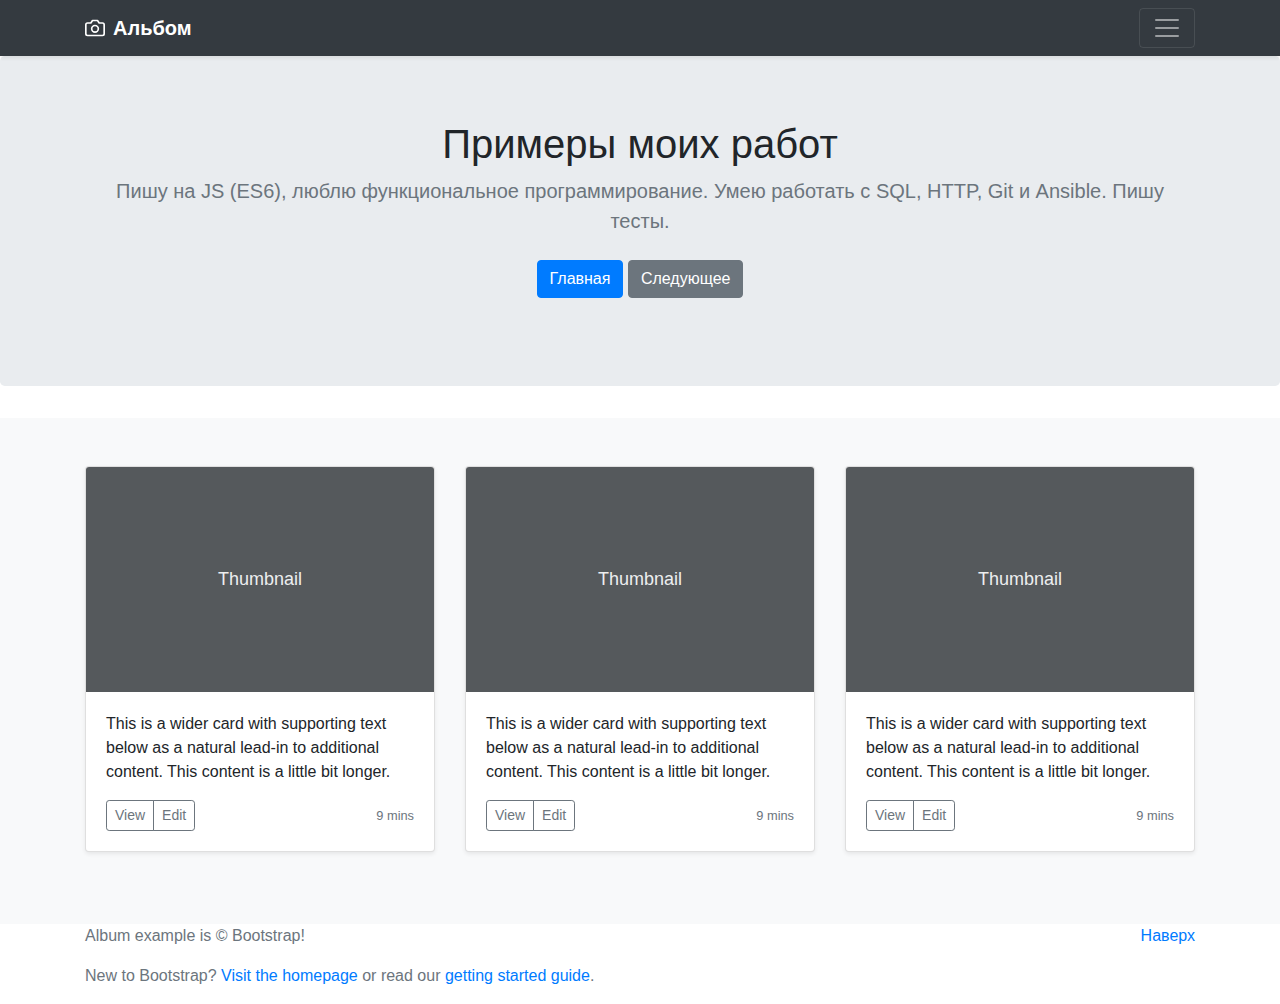
<file: index.html>
<!doctype html>
<html lang="ru">
  <head>
    <meta charset="utf-8">
    <meta name="viewport" content="width=device-width, initial-scale=1, shrink-to-fit=no">
    <title>Альбом моих работ</title>

    <!-- Bootstrap core CSS -->
    <link href="https://stackpath.bootstrapcdn.com/bootstrap/4.3.1/css/bootstrap.min.css" rel="stylesheet">


    <style>
      .bd-placeholder-img {
        font-size: 1.125rem;
        text-anchor: middle;
        -webkit-user-select: none;
        -moz-user-select: none;
        -ms-user-select: none;
        user-select: none;
      }

      @media (min-width: 768px) {
        .bd-placeholder-img-lg {
          font-size: 3.5rem;
        }
      }
    </style>
    <!-- Custom styles for this template -->
  </head>
  <body>
    <header>
  <div class="collapse bg-dark" id="navbarHeader">
    <div class="container">
      <div class="row">
        <div class="col-sm-8 col-md-7 py-4">
          <h4 class="text-white">Сулико Джулакидзе</h4>
          <p class="text-muted">Я увлекаюсь веб-разработкой со старших классов школы.
                                Начал с мини-сайтов для себя и друзей, потом для местных
                                фирм и организаций. После курсов на Хекслете начал работу
                                веб-разработчиком.</p>
        </div>
        <div class="col-sm-4 offset-md-1 py-4">
          <h4 class="text-white">Контакты</h4>
          <ul class="list-unstyled">
            <li><a href="#" class="text-white">Подпишись на Instagram</a></li>
            <li><a href="#" class="text-white">Моя почта</a></li>
            <li><a href="./about.html" class="text-white">Обо мне</a></li>
          </ul>
        </div>
      </div>
    </div>
  </div>
  <div class="navbar navbar-dark bg-dark shadow-sm">
    <div class="container d-flex justify-content-between">
      <a href="#" class="navbar-brand d-flex align-items-center">
        <svg xmlns="http://www.w3.org/2000/svg" width="20" height="20" fill="none" stroke="currentColor" stroke-linecap="round" stroke-linejoin="round" stroke-width="2" aria-hidden="true" class="mr-2" viewBox="0 0 24 24" focusable="false"><path d="M23 19a2 2 0 0 1-2 2H3a2 2 0 0 1-2-2V8a2 2 0 0 1 2-2h4l2-3h6l2 3h4a2 2 0 0 1 2 2z"/><circle cx="12" cy="13" r="4"/></svg>
        <strong>Альбом</strong>
      </a>
      <button class="navbar-toggler" type="button" data-toggle="collapse" data-target="#navbarHeader" aria-controls="navbarHeader" aria-expanded="false" aria-label="Toggle navigation">
        <span class="navbar-toggler-icon"></span>
      </button>
    </div>
  </div>
</header>

<main role="main">

  <section class="jumbotron text-center">
    <div class="container">
      <h1 class="jumbotron-heading">Примеры моих работ</h1>
      <p class="lead text-muted"> Пишу на JS (ES6), люблю функциональное
                                  программирование. Умею работать с SQL, HTTP, Git и Ansible.
                                  Пишу тесты.</p>
      <p>
        <a href="#" class="btn btn-primary my-2">Главная</a>
        <a href="#" class="btn btn-secondary my-2">Следующее</a>
      </p>
    </div>
  </section>

  <div class="album py-5 bg-light">
    <div class="container">

      <div class="row">
        <div class="col-md-4">
          <div class="card mb-4 shadow-sm">
            <svg class="bd-placeholder-img card-img-top" width="100%" height="225" xmlns="http://www.w3.org/2000/svg" preserveAspectRatio="xMidYMid slice" focusable="false" role="img" aria-label="Placeholder: Thumbnail"><title>Placeholder</title><rect width="100%" height="100%" fill="#55595c"/><text x="50%" y="50%" fill="#eceeef" dy=".3em">Thumbnail</text></svg>
            <div class="card-body">
              <p class="card-text">This is a wider card with supporting text below as a natural lead-in to additional content. This content is a little bit longer.</p>
              <div class="d-flex justify-content-between align-items-center">
                <div class="btn-group">
                  <button type="button" class="btn btn-sm btn-outline-secondary">View</button>
                  <button type="button" class="btn btn-sm btn-outline-secondary">Edit</button>
                </div>
                <small class="text-muted">9 mins</small>
              </div>
            </div>
          </div>
        </div>
        <div class="col-md-4">
          <div class="card mb-4 shadow-sm">
            <svg class="bd-placeholder-img card-img-top" width="100%" height="225" xmlns="http://www.w3.org/2000/svg" preserveAspectRatio="xMidYMid slice" focusable="false" role="img" aria-label="Placeholder: Thumbnail"><title>Placeholder</title><rect width="100%" height="100%" fill="#55595c"/><text x="50%" y="50%" fill="#eceeef" dy=".3em">Thumbnail</text></svg>
            <div class="card-body">
              <p class="card-text">This is a wider card with supporting text below as a natural lead-in to additional content. This content is a little bit longer.</p>
              <div class="d-flex justify-content-between align-items-center">
                <div class="btn-group">
                  <button type="button" class="btn btn-sm btn-outline-secondary">View</button>
                  <button type="button" class="btn btn-sm btn-outline-secondary">Edit</button>
                </div>
                <small class="text-muted">9 mins</small>
              </div>
            </div>
          </div>
        </div>
        <div class="col-md-4">
          <div class="card mb-4 shadow-sm">
            <svg class="bd-placeholder-img card-img-top" width="100%" height="225" xmlns="http://www.w3.org/2000/svg" preserveAspectRatio="xMidYMid slice" focusable="false" role="img" aria-label="Placeholder: Thumbnail"><title>Placeholder</title><rect width="100%" height="100%" fill="#55595c"/><text x="50%" y="50%" fill="#eceeef" dy=".3em">Thumbnail</text></svg>
            <div class="card-body">
              <p class="card-text">This is a wider card with supporting text below as a natural lead-in to additional content. This content is a little bit longer.</p>
              <div class="d-flex justify-content-between align-items-center">
                <div class="btn-group">
                  <button type="button" class="btn btn-sm btn-outline-secondary">View</button>
                  <button type="button" class="btn btn-sm btn-outline-secondary">Edit</button>
                </div>
                <small class="text-muted">9 mins</small>
              </div>
            </div>
          </div>
        </div>
<!--
        <div class="col-md-4">
          <div class="card mb-4 shadow-sm">
            <svg class="bd-placeholder-img card-img-top" width="100%" height="225" xmlns="http://www.w3.org/2000/svg" preserveAspectRatio="xMidYMid slice" focusable="false" role="img" aria-label="Placeholder: Thumbnail"><title>Placeholder</title><rect width="100%" height="100%" fill="#55595c"/><text x="50%" y="50%" fill="#eceeef" dy=".3em">Thumbnail</text></svg>
            <div class="card-body">
              <p class="card-text">This is a wider card with supporting text below as a natural lead-in to additional content. This content is a little bit longer.</p>
              <div class="d-flex justify-content-between align-items-center">
                <div class="btn-group">
                  <button type="button" class="btn btn-sm btn-outline-secondary">View</button>
                  <button type="button" class="btn btn-sm btn-outline-secondary">Edit</button>
                </div>
                <small class="text-muted">9 mins</small>
              </div>
            </div>
          </div>
        </div>
        <div class="col-md-4">
          <div class="card mb-4 shadow-sm">
            <svg class="bd-placeholder-img card-img-top" width="100%" height="225" xmlns="http://www.w3.org/2000/svg" preserveAspectRatio="xMidYMid slice" focusable="false" role="img" aria-label="Placeholder: Thumbnail"><title>Placeholder</title><rect width="100%" height="100%" fill="#55595c"/><text x="50%" y="50%" fill="#eceeef" dy=".3em">Thumbnail</text></svg>
            <div class="card-body">
              <p class="card-text">This is a wider card with supporting text below as a natural lead-in to additional content. This content is a little bit longer.</p>
              <div class="d-flex justify-content-between align-items-center">
                <div class="btn-group">
                  <button type="button" class="btn btn-sm btn-outline-secondary">View</button>
                  <button type="button" class="btn btn-sm btn-outline-secondary">Edit</button>
                </div>
                <small class="text-muted">9 mins</small>
              </div>
            </div>
          </div>
        </div>
        <div class="col-md-4">
          <div class="card mb-4 shadow-sm">
            <svg class="bd-placeholder-img card-img-top" width="100%" height="225" xmlns="http://www.w3.org/2000/svg" preserveAspectRatio="xMidYMid slice" focusable="false" role="img" aria-label="Placeholder: Thumbnail"><title>Placeholder</title><rect width="100%" height="100%" fill="#55595c"/><text x="50%" y="50%" fill="#eceeef" dy=".3em">Thumbnail</text></svg>
            <div class="card-body">
              <p class="card-text">This is a wider card with supporting text below as a natural lead-in to additional content. This content is a little bit longer.</p>
              <div class="d-flex justify-content-between align-items-center">
                <div class="btn-group">
                  <button type="button" class="btn btn-sm btn-outline-secondary">View</button>
                  <button type="button" class="btn btn-sm btn-outline-secondary">Edit</button>
                </div>
                <small class="text-muted">9 mins</small>
              </div>
            </div>
          </div>
        </div>

        <div class="col-md-4">
          <div class="card mb-4 shadow-sm">
            <svg class="bd-placeholder-img card-img-top" width="100%" height="225" xmlns="http://www.w3.org/2000/svg" preserveAspectRatio="xMidYMid slice" focusable="false" role="img" aria-label="Placeholder: Thumbnail"><title>Placeholder</title><rect width="100%" height="100%" fill="#55595c"/><text x="50%" y="50%" fill="#eceeef" dy=".3em">Thumbnail</text></svg>
            <div class="card-body">
              <p class="card-text">This is a wider card with supporting text below as a natural lead-in to additional content. This content is a little bit longer.</p>
              <div class="d-flex justify-content-between align-items-center">
                <div class="btn-group">
                  <button type="button" class="btn btn-sm btn-outline-secondary">View</button>
                  <button type="button" class="btn btn-sm btn-outline-secondary">Edit</button>
                </div>
                <small class="text-muted">20 авг 2019</small>
              </div>
            </div>
          </div>
        </div>
        <div class="col-md-4">
          <div class="card mb-4 shadow-sm">
            <svg class="bd-placeholder-img card-img-top" width="100%" height="225" xmlns="http://www.w3.org/2000/svg" preserveAspectRatio="xMidYMid slice" focusable="false" role="img" aria-label="Placeholder: Thumbnail"><title>Placeholder</title><rect width="100%" height="100%" fill="#55595c"/><text x="50%" y="50%" fill="#eceeef" dy=".3em">Thumbnail</text></svg>
            <div class="card-body">
              <p class="card-text">This is a wider card with supporting text below as a natural lead-in to additional content. This content is a little bit longer.</p>
              <div class="d-flex justify-content-between align-items-center">
                <div class="btn-group">
                  <button type="button" class="btn btn-sm btn-outline-secondary">View</button>
                  <button type="button" class="btn btn-sm btn-outline-secondary">Edit</button>
                </div>
                <small class="text-muted">9 mins</small>
              </div>
            </div>
          </div>
        </div>
        <div class="col-md-4">
          <div class="card mb-4 shadow-sm">
            <svg class="bd-placeholder-img card-img-top" width="100%" height="225" xmlns="http://www.w3.org/2000/svg" preserveAspectRatio="xMidYMid slice" focusable="false" role="img" aria-label="Placeholder: Thumbnail"><title>Placeholder</title><rect width="100%" height="100%" fill="#55595c"/><text x="50%" y="50%" fill="#eceeef" dy=".3em">Thumbnail</text></svg>
            <div class="card-body">
              <p class="card-text">This is a wider card with supporting text below as a natural lead-in to additional content. This content is a little bit longer.</p>
              <div class="d-flex justify-content-between align-items-center">
                <div class="btn-group">
                  <button type="button" class="btn btn-sm btn-outline-secondary">View</button>
                  <button type="button" class="btn btn-sm btn-outline-secondary">Edit</button>
                </div>
                <small class="text-muted">9 mins</small>
              </div>
            </div>
          </div>
        </div>
-->
      </div>
    </div>
  </div>

</main>

<footer class="text-muted">
  <div class="container">
    <p class="float-right">
      <a href="#">Наверх</a>
    </p>
    <p>Album example is &copy; Bootstrap!</p>
    <p>New to Bootstrap? <a href="https://getbootstrap.com/">Visit the homepage</a> or read our <a href="/docs/4.3/getting-started/introduction/">getting started guide</a>.</p>
  </div>
</footer>
  <script src="https://code.jquery.com/jquery-3.3.1.slim.min.js" integrity="sha384-q8i/X+965DzO0rT7abK41JStQIAqVgRVzpbzo5smXKp4YfRvH+8abtTE1Pi6jizo" crossorigin="anonymous"></script>
  <script src="https://stackpath.bootstrapcdn.com/bootstrap/4.3.1/js/bootstrap.bundle.min.js" integrity="sha384-xrRywqdh3PHs8keKZN+8zzc5TX0GRTLCcmivcbNJWm2rs5C8PRhcEn3czEjhAO9o" crossorigin="anonymous"></script>
</body>
</html>
</file>
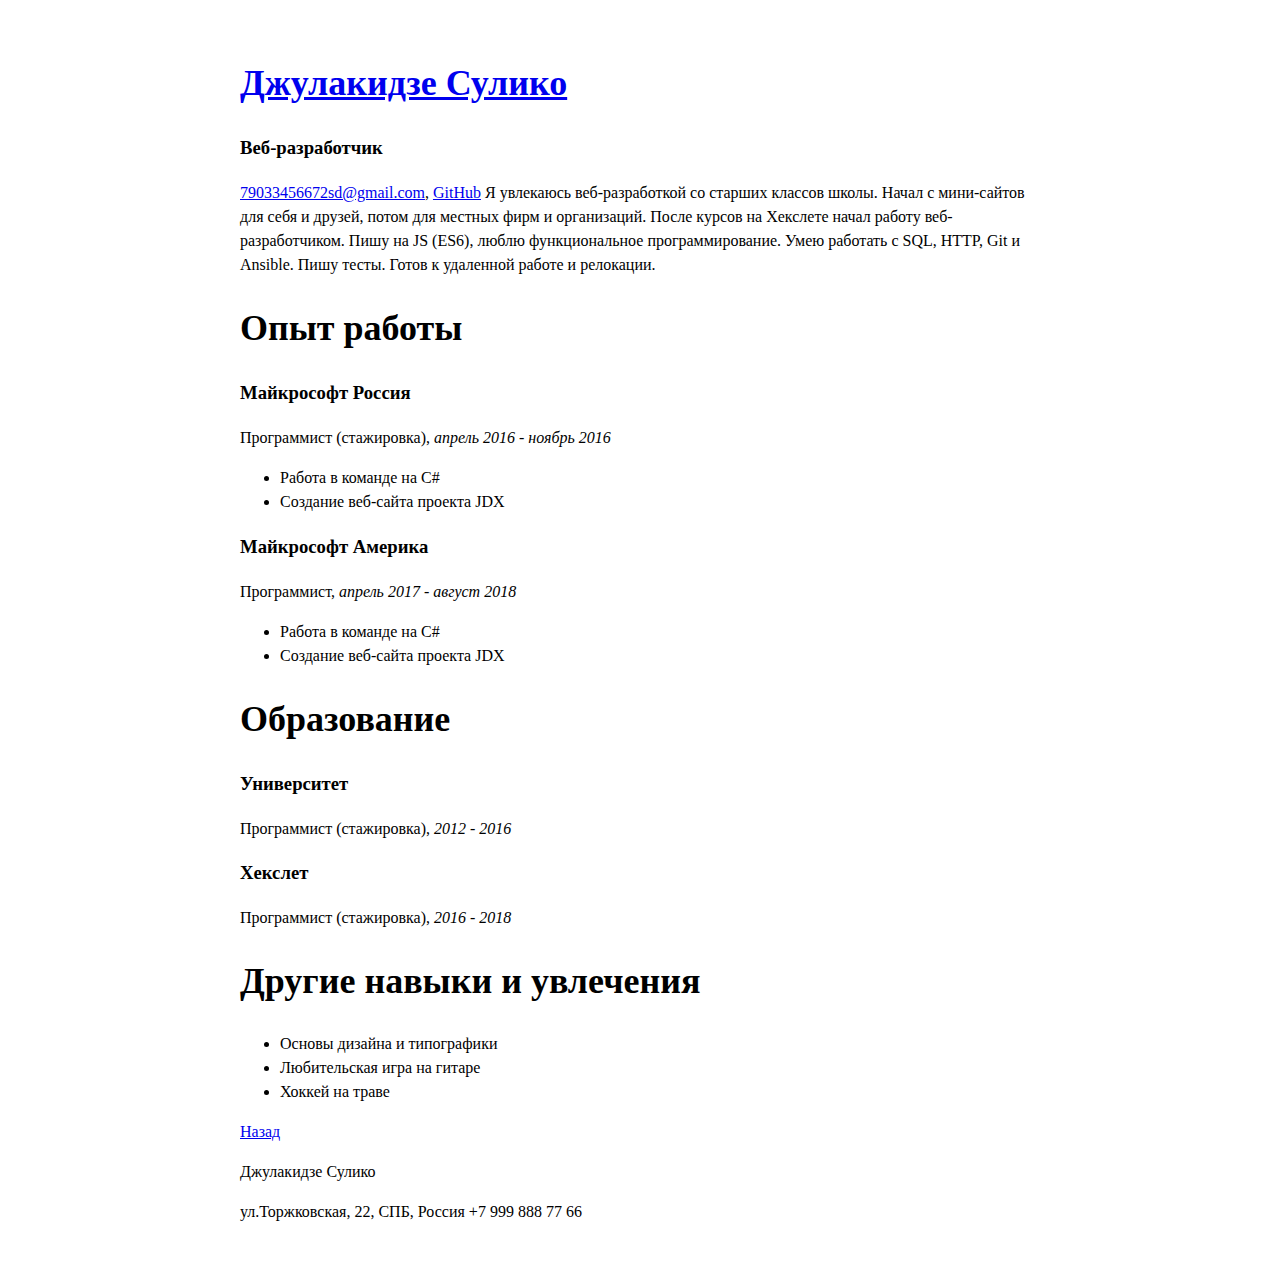
<file: about.html>
<!-- BEGIN (write your solution here) -->
<!DOCTYPE html>
<html>
    <header>
        <meta charset="utf-8">
        <title>Сулико Веб-разработчик</title>
        <link rel="stylesheet" href="/css/style.css">
    </header>
    <body>
        <header>
            <h1><a href="./index.html" class="text-white">Джулакидзе Сулико</a></h1>
            <h3>Веб-разработчик</h3>
            <p><a href="mailto:79033456672sd@gmail.com">79033456672sd@gmail.com</a>,
            <a href="https://github.com/sulikoks"> GitHub</a>
            Я увлекаюсь веб-разработкой со старших классов школы.
            Начал с мини-сайтов для себя и друзей, потом для местных
            фирм и организаций. После курсов на Хекслете начал работу
            веб-разработчиком. Пишу на JS (ES6), люблю функциональное
            программирование. Умею работать с SQL, HTTP, Git и Ansible.
            Пишу тесты.
            Готов к удаленной работе и релокации.</p>
        </header>
        <div id="main">
            <h1>Опыт работы</h1>
            <h3>Майкрософт Россия</h3>
            <p>Программист (стажировка), <i>апрель 2016 - ноябрь 2016</i></p>
            <ul>
                <li>Работа в команде на C#</li>
                <li>Создание веб-сайта проекта JDX</li>
            </ul>
            <h3>Майкрософт Америка</h3>
            <p>Программист, <i>апрель 2017 - август 2018</i></p>
            <ul>
                <li>Работа в команде на C#</li>
                <li>Создание веб-сайта проекта JDX</li>
            </ul>
            <h1>Образование</h1>
            <h3>Университет</h3>
            <p>Программист (стажировка), <i>2012 - 2016</i></p>
            <h3>Хекслет</h3>
            <p>Программист (стажировка), <i>2016 - 2018</i></p>
            <h1>Другие навыки и увлечения</h1>
            <ul>
                <li>Основы дизайна и типографики</li>
                <li>Любительская игра на гитаре</li>
                <li>Хоккей на траве</li>
            </ul>
        </div>
        <footer>
            <a href="./index.html" class="text-white">Назад</a>
            <p>Джулакидзе Сулико</p>
            <p>ул.Торжковская, 22, СПБ, Россия +7 999 888 77 66</p>
        </footer>
    </body>
</html>
<!-- END -->
</file>
<file: css/style.css>
body {
  font-family: Georgia;
  font-size: 16px;
  margin: 0 auto;   /* center content */
  max-width: 800px; /* limit width */
  line-height: 1.5;
  padding-top: 32px;
  padding-bottom: 32px;
}

/* BEGIN (write your solution here) */
#header {
    margin-bottom: 32px;
}
h1 {
    font-size: 36px;
}
#footer {
    margin-top: 64px;
}



/* END */
</file>
